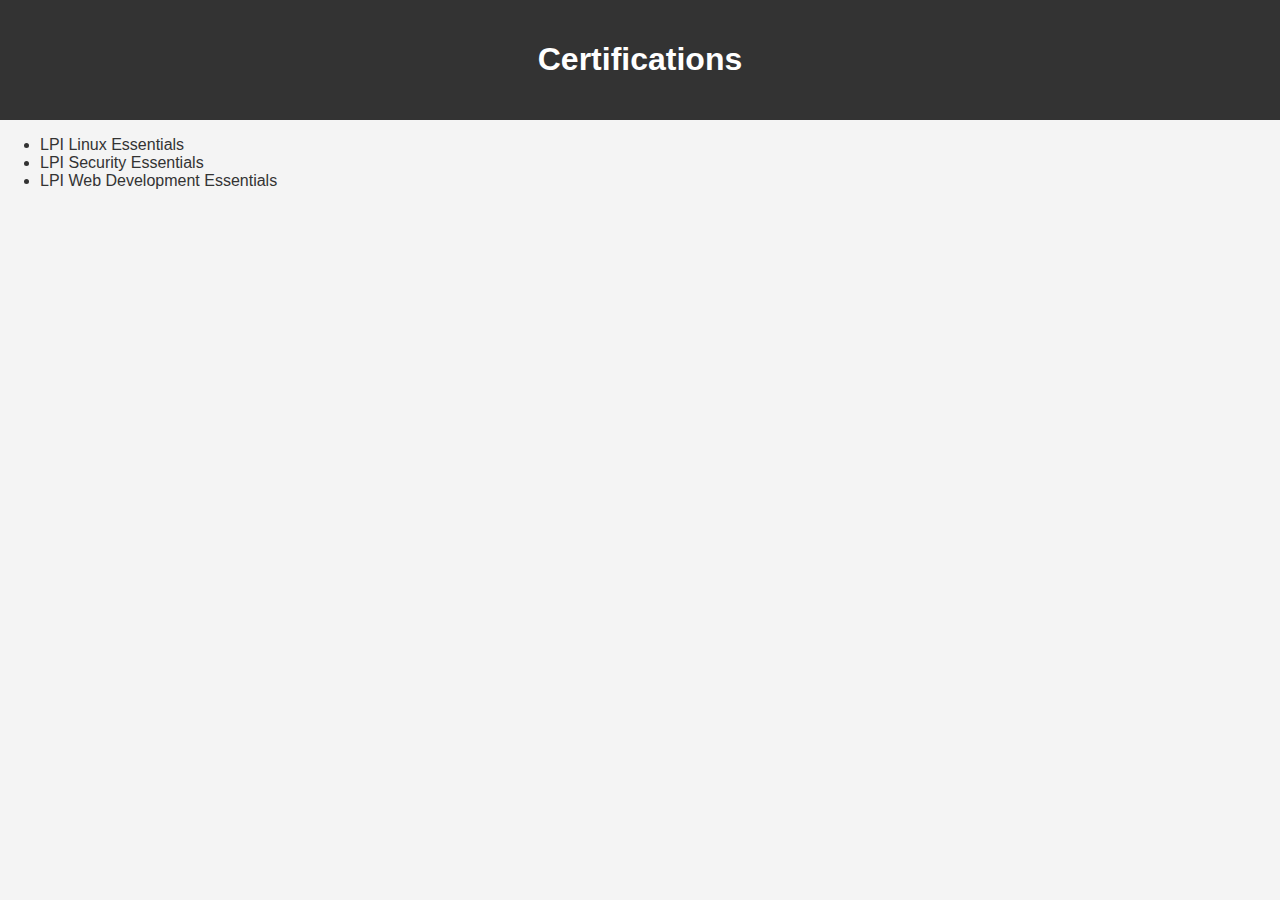
<file: html/certifications.html>
<!DOCTYPE html>
<html lang="en">
  <head>
    <meta charset="UTF-8" />
    <meta name="viewport" content="width=device-width, initial-scale=1.0" />
    <title>Certifications</title>
    <link rel="stylesheet" href="/css/index.css" />
  </head>
  <body>
    <header>
      <h1>Certifications</h1>
    </header>
    <main>
      <ul>
        <li>LPI Linux Essentials</li>
        <li>LPI Security Essentials</li>
        <li>LPI Web Development Essentials</li>
      </ul>
    </main>
  </body>
</html>
</file>
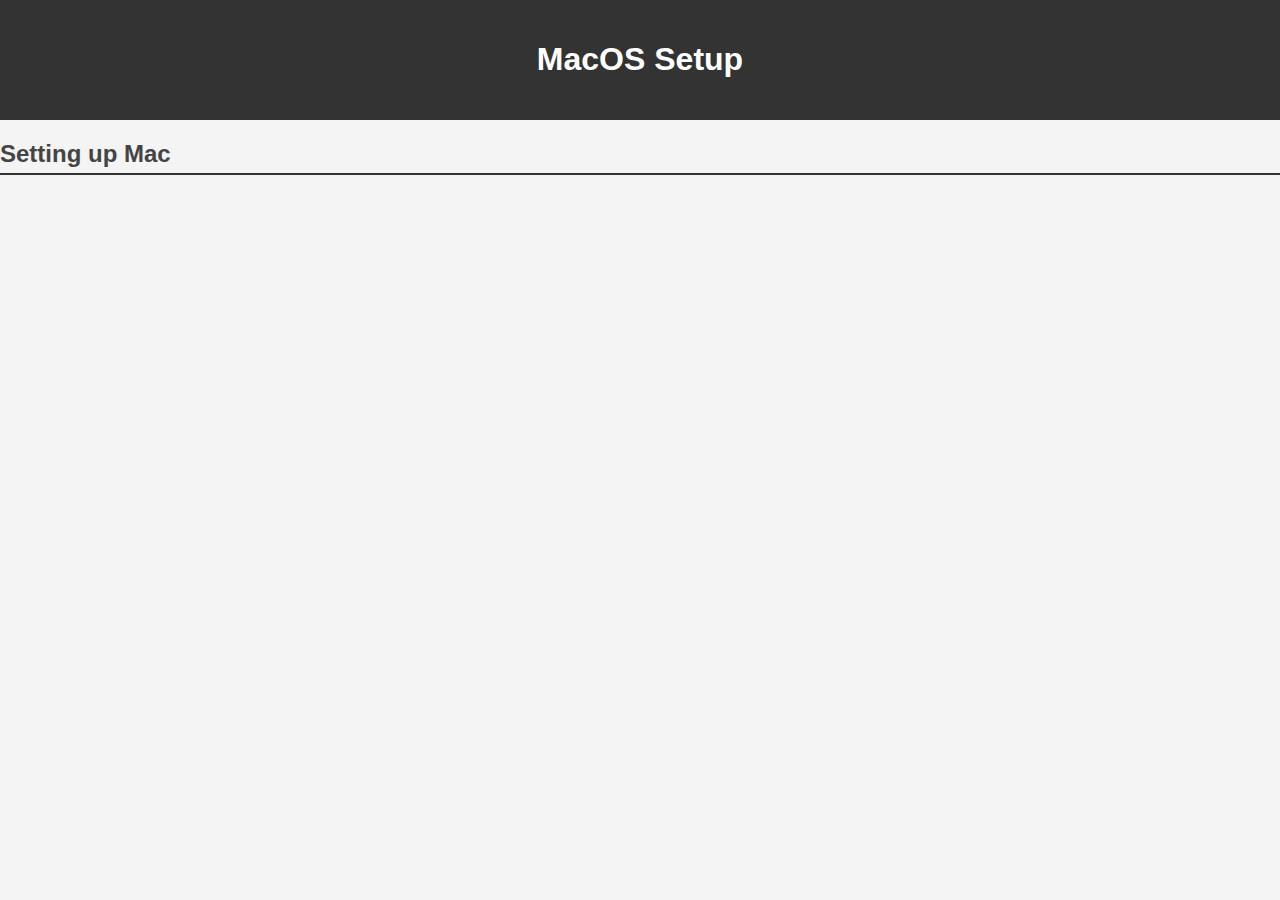
<file: html/macos-setup.html>
<!DOCTYPE html>
<html lang="en">
  <head>
    <meta charset="UTF-8" />
    <meta name="viewport" content="width=device-width, initial-scale=1.0" />
    <title>MacOS Setup</title>
    <link rel="stylesheet" href="/css/index.css" />
  </head>
  <body>
    <header>
      <h1>MacOS Setup</h1>
    </header>

    <main>
      <h2>Setting up Mac</h2>
    </main>
  </body>
</html>
</file>
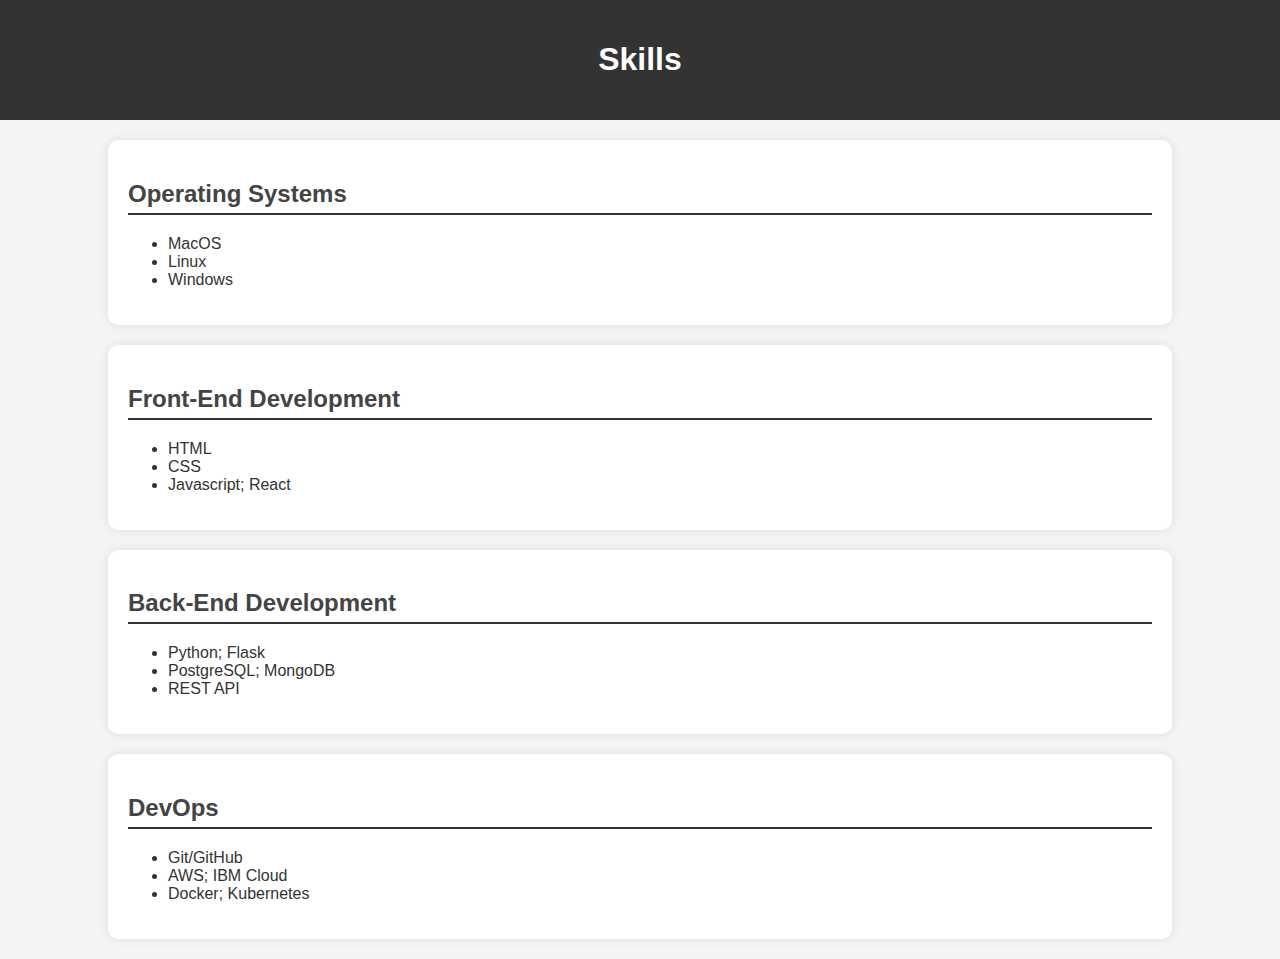
<file: html/skills.html>
<!DOCTYPE html>
<html lang="en">
  <head>
    <meta charset="UTF-8" />
    <meta name="viewport" content="width=device-width, initial-scale=1.0" />
    <title>Skills</title>
    <link rel="stylesheet" href="/css/index.css" />
  </head>
  <body>
    <header>
      <h1>Skills</h1>
    </header>

    <main>
      <section>
        <h2>Operating Systems</h2>
        <ul>
          <li>MacOS</li>
          <li>Linux</li>
          <li>Windows</li>
        </ul>
      </section>

      <section>
        <h2>Front-End Development</h2>
        <ul>
          <li>HTML</li>
          <li>CSS</li>
          <li>Javascript; React</li>
        </ul>
      </section>

      <section>
        <h2>Back-End Development</h2>
        <ul>
          <li>Python; Flask</li>
          <li>PostgreSQL; MongoDB</li>
          <li>REST API</li>
        </ul>
      </section>

      <section>
        <h2>DevOps</h2>
        <ul>
          <li>Git/GitHub</li>
          <li>AWS; IBM Cloud</li>
          <li>Docker; Kubernetes</li>
        </ul>
      </section>
    </main>
  </body>
</html>
</file>
<file: css/index.css>
/* General Styles */
body {
    font-family: Arial, sans-serif;
    margin: 0;
    padding: 0;
    background-color: #f4f4f4;
    color: #333;
}

header {
    background: #333;
    color: #fff;
    padding: 20px;
    text-align: center;
}

nav ul {
    list-style: none;
    padding: 0;
}

nav ul li {
    display: inline;
    margin: 0 15px;
}

nav ul li a {
    color: #fff;
    text-decoration: none;
    font-weight: bold;
}

section {
    padding: 20px;
    margin: 20px auto;
    width: 80%;
    background: #fff;
    border-radius: 10px;
    box-shadow: 0 0 10px rgba(0, 0, 0, 0.1);
}

h2 {
    color: #444;
    border-bottom: 2px solid #333;
    padding-bottom: 5px;
}

a {
    color: #0066cc;
    text-decoration: none;
}

a:hover {
    text-decoration: underline;
}

/* Responsive Design */
@media (max-width: 768px) {
    section {
        width: 95%;
    }
}
</file>
